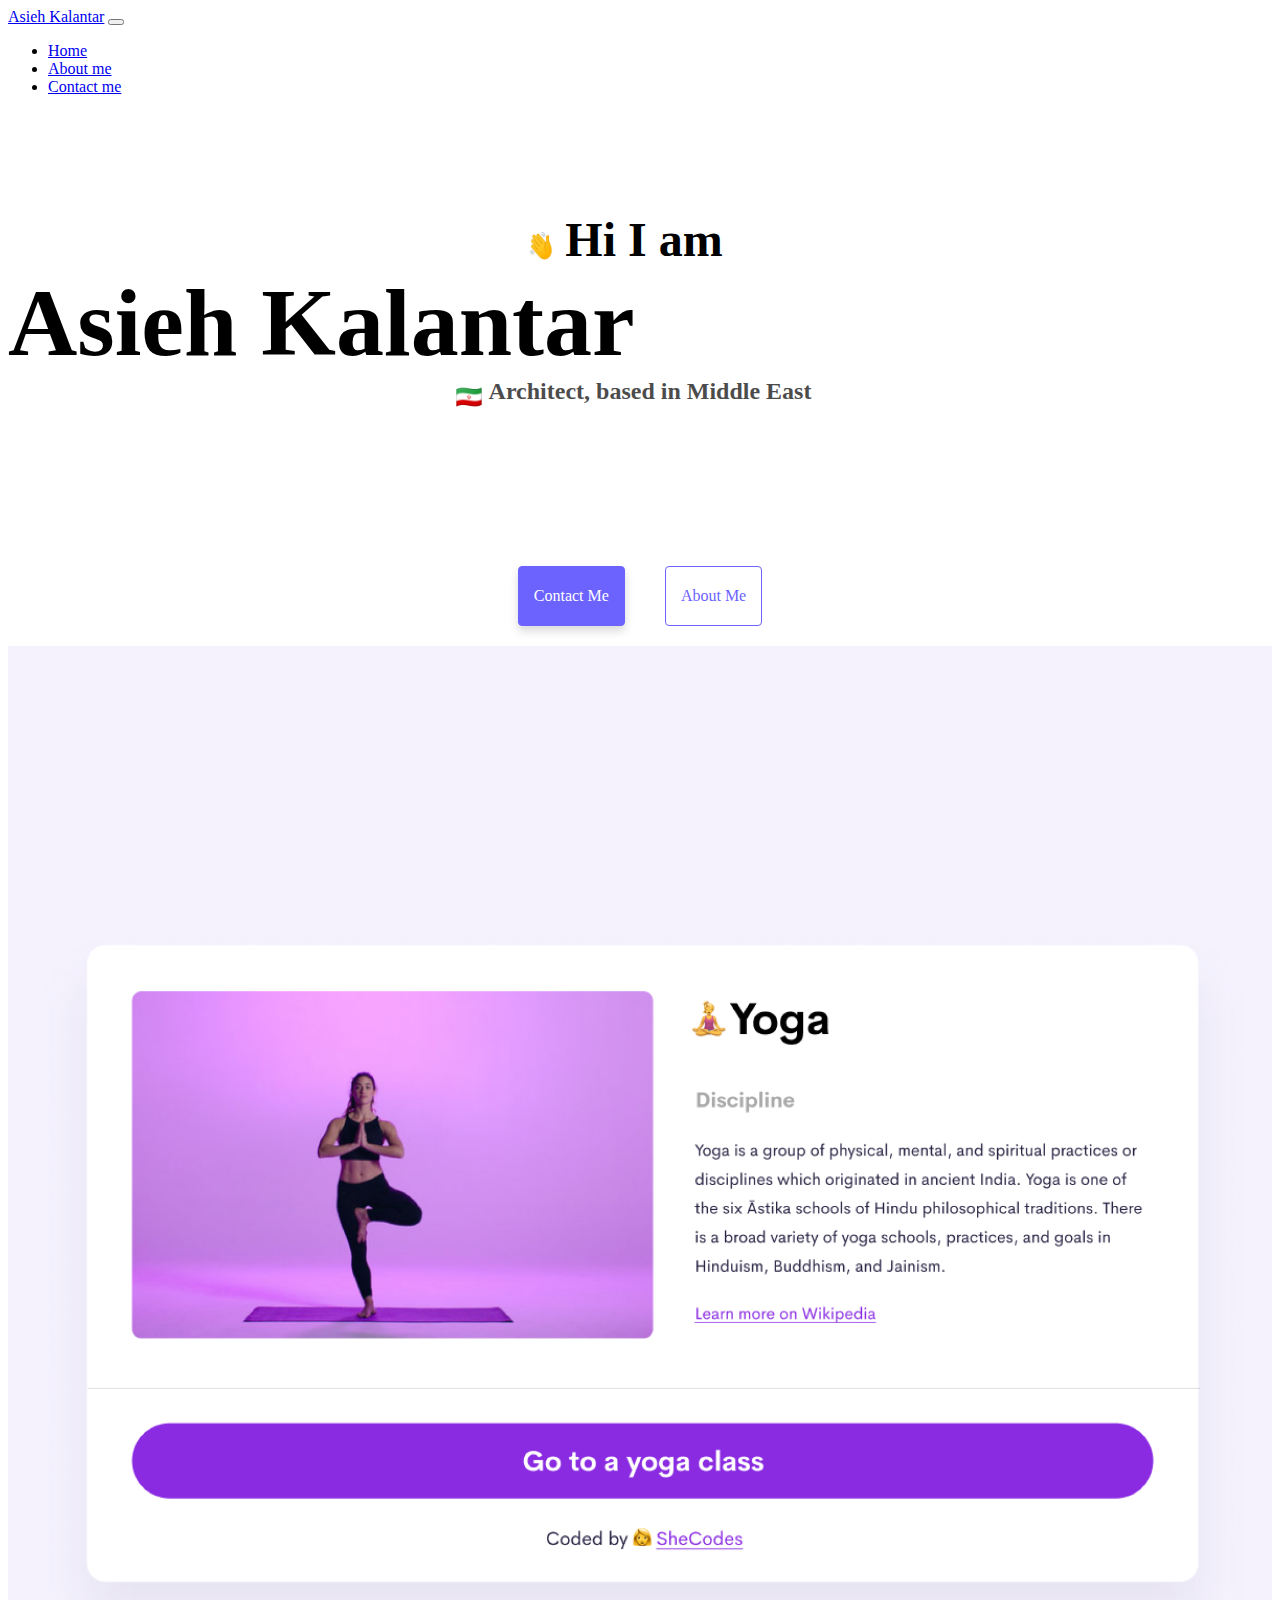
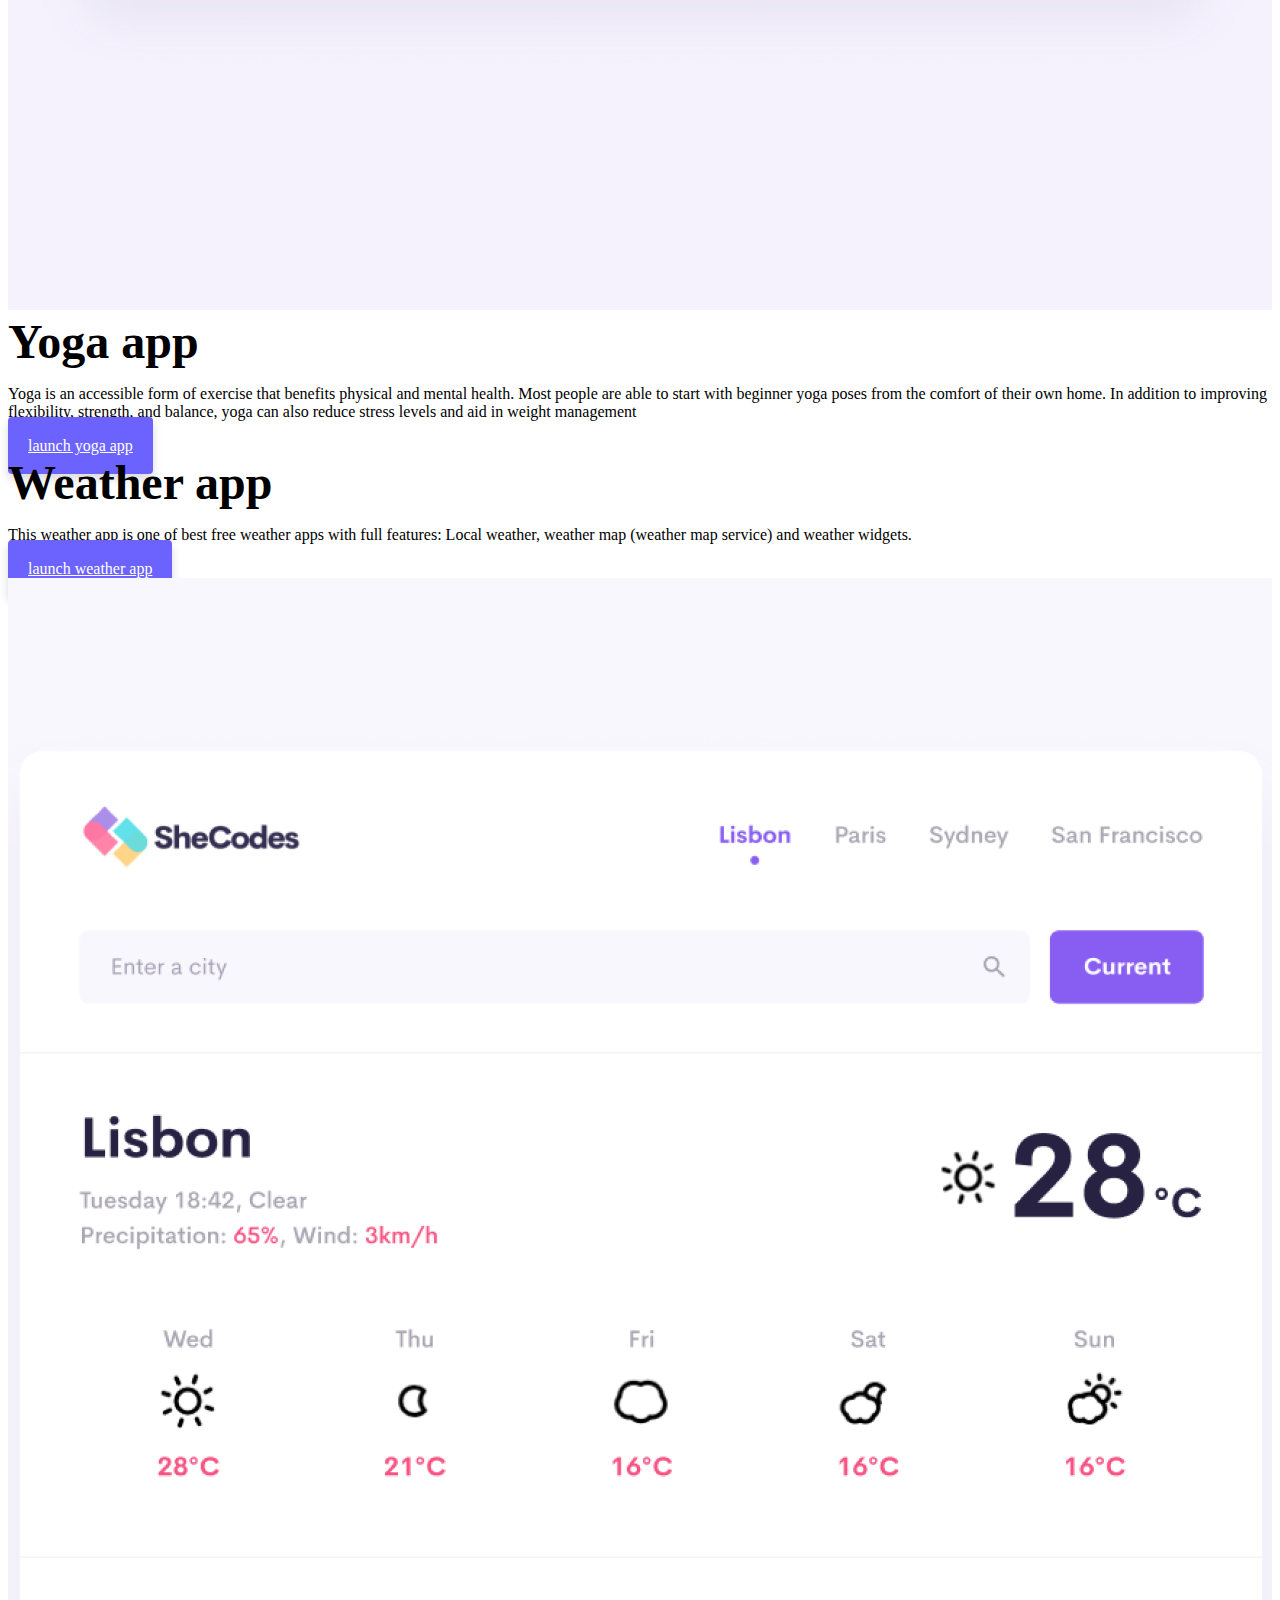
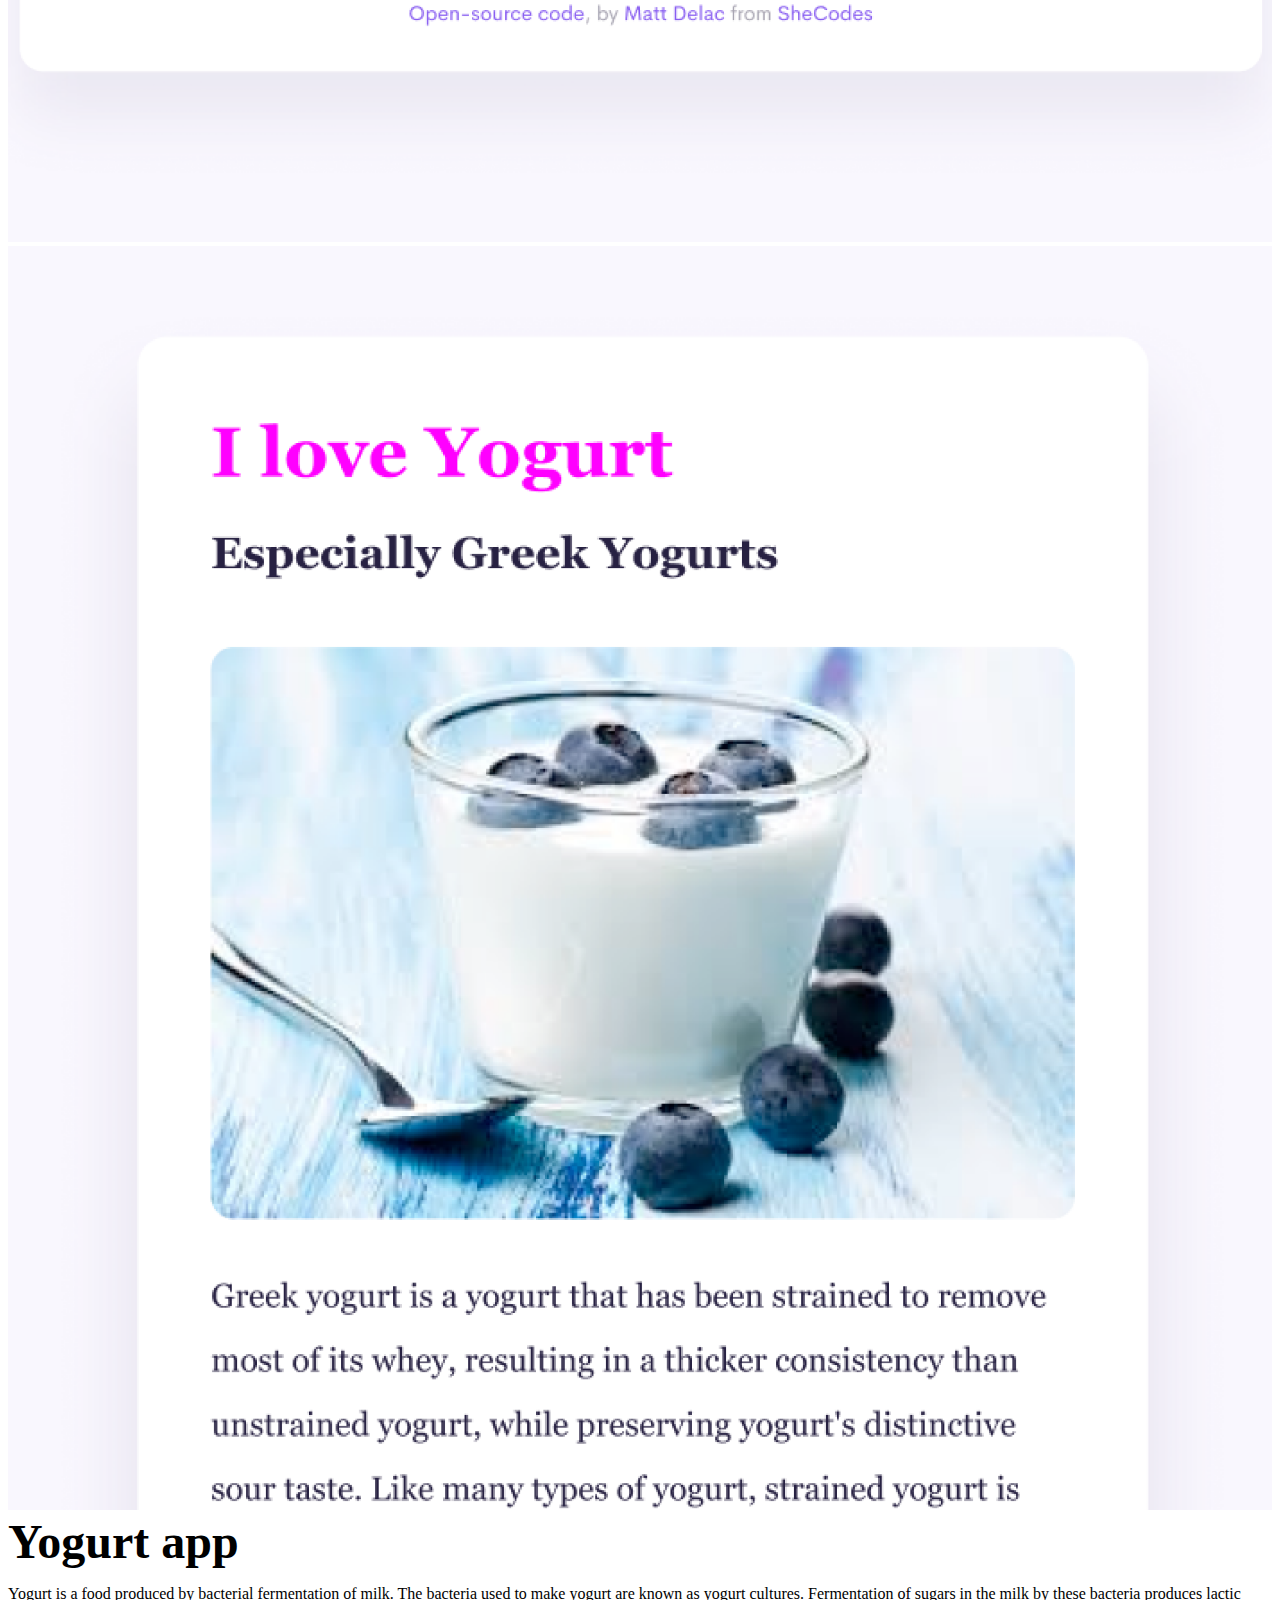
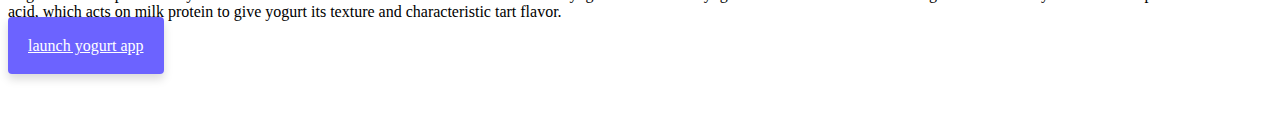
<file: index.html>
<!DOCTYPE html>
<html lang="en">
  <head>
    <meta charset="UTF-8" />
    <meta http-equiv="X-UA-Compatible" content="IE=edge" />
    <meta name="viewport" content="width=device-width, initial-scale=1.0" />
    <meta
      name="description"
      content="Asieh Kalantar is an architecture based in Middle East. check out her projects and contact her"
    />
    <title>Architecture- Asieh Kalantar</title>
    <link
      href="https://cdn.jsdelivr.net/npm/bootstrap@5.3.0-alpha1/dist/css/bootstrap.min.css"
      rel="stylesheet"
      integrity="sha384-GLhlTQ8iRABdZLl6O3oVMWSktQOp6b7In1Zl3/Jr59b6EGGoI1aFkw7cmDA6j6gD"
      crossorigin="anonymous"
    />
    <script
      src="https://cdn.jsdelivr.net/npm/bootstrap@5.3.0-alpha1/dist/js/bootstrap.bundle.min.js"
      integrity="sha384-w76AqPfDkMBDXo30jS1Sgez6pr3x5MlQ1ZAGC+nuZB+EYdgRZgiwxhTBTkF7CXvN"
      crossorigin="anonymous"
    ></script>
    <link rel="stylesheet" href="src/styles.css" />
  </head>
  <body>
    <nav class="navbar navbar-expand-lg bg-body-tertiary fixed-top ps-5">
      <div class="container-fluid">
        <a class="navbar-brand" href="index.html" title="Homepage"
          >Asieh Kalantar</a
        >
        <button
          class="navbar-toggler"
          type="button"
          data-bs-toggle="collapse"
          data-bs-target="#navbarNav"
          aria-controls="navbarNav"
          aria-expanded="false"
          aria-label="Toggle navigation"
        >
          <span class="navbar-toggler-icon"></span>
        </button>
        <div class="collapse navbar-collapse" id="navbarNav">
          <ul class="navbar-nav">
            <li class="nav-item">
              <a
                class="nav-link active"
                aria-current="page"
                href="index.html"
                title="Home"
                >Home</a
              >
            </li>
            <li class="nav-item">
              <a class="nav-link" href="about.html" title="About Asieh Kalantar"
                >About me</a
              >
            </li>
            <li class="nav-item">
              <a
                class="nav-link"
                href="about.html #contact"
                title="Contact Asieh Kalantar"
                >Contact me</a
              >
            </li>
          </ul>
        </div>
      </div>
    </nav>
    <div class="hand-pic">
      <img src="images/hand.png" class="hand" alt="hand emoji" />
      <h2 class="text center welcome">Hi I am</h2>
    </div>

    <h1 class="text-center">Asieh Kalantar</h1>

    <div class="flag-pic">
      <img src="images/flag.png" class="flag" alt="flag sign" />
      <h3 class="text-center career">Architect, based in Middle East</h3>
    </div>

    <div class="contact-about mb-5">
      <a
        href="about.html#contact"
        class="contact"
        title="Contact Asieh Kalantar"
        >Contact me</a
      >
      <a
        href="about.html"
        class="about text-center"
        title="About Asieh Kalantar"
        >About me</a
      >
    </div>

    <div class="container">
      <div class="row">
        <div class="col-md-6">
          <img
            src="images/yoga.png"
            alt="Yoga project"
            class="img-fluid mt-3 rounded pic"
          />
        </div>
        <div class="col-md-6">
          <h2 class="mt-3">Yoga app</h2>
          <p class="mt-3 mb-5">
            Yoga is an accessible form of exercise that benefits physical and
            mental health. Most people are able to start with beginner yoga
            poses from the comfort of their own home. In addition to improving
            flexibility, strength, and balance, yoga can also reduce stress
            levels and aid in weight management
          </p>
          <a
            href="#"
            class="text-capitalize primary-link text-decoration-none"
            title="Yoga project"
            >launch yoga app</a
          >
        </div>
      </div>
    </div>

    <div class="container">
      <div class="row">
        <div class="col-md-6 mt-5">
          <h2 class="mt-3">Weather app</h2>
          <p class="mt-3 mb-5">
            This weather app is one of best free weather apps with full
            features: Local weather, weather map (weather map service) and
            weather widgets.
          </p>
          <a
            href="#"
            class="text-capitalize primary-link text-decoration-none"
            title="Weather project"
            >launch weather app</a
          >
        </div>
        <div class="col-md-6 mt-5">
          <img
            src="images/weather.png"
            alt="Weather project"
            class="img-fluid mt-3 rounded pic"
          />
        </div>
      </div>
    </div>

    <div class="container">
      <div class="row mt-5">
        <div class="col-md-6 mt-3">
          <img
            src="images/yogurt.png"
            alt="Yogurt project"
            class="img-fluid mt-3 rounded pic"
          />
        </div>
        <div class="col-md-6">
          <h2 class="mt-3">Yogurt app</h2>
          <p class="mt-3 mb-5">
            Yogurt is a food produced by bacterial fermentation of milk. The
            bacteria used to make yogurt are known as yogurt cultures.
            Fermentation of sugars in the milk by these bacteria produces lactic
            acid, which acts on milk protein to give yogurt its texture and
            characteristic tart flavor.
          </p>
          <a
            href="#"
            class="text-capitalize primary-link text-decoration-none"
            title="Yogurt project"
            >launch yogurt app</a
          >
        </div>
      </div>
    </div>
  </body>
</html>
</file>
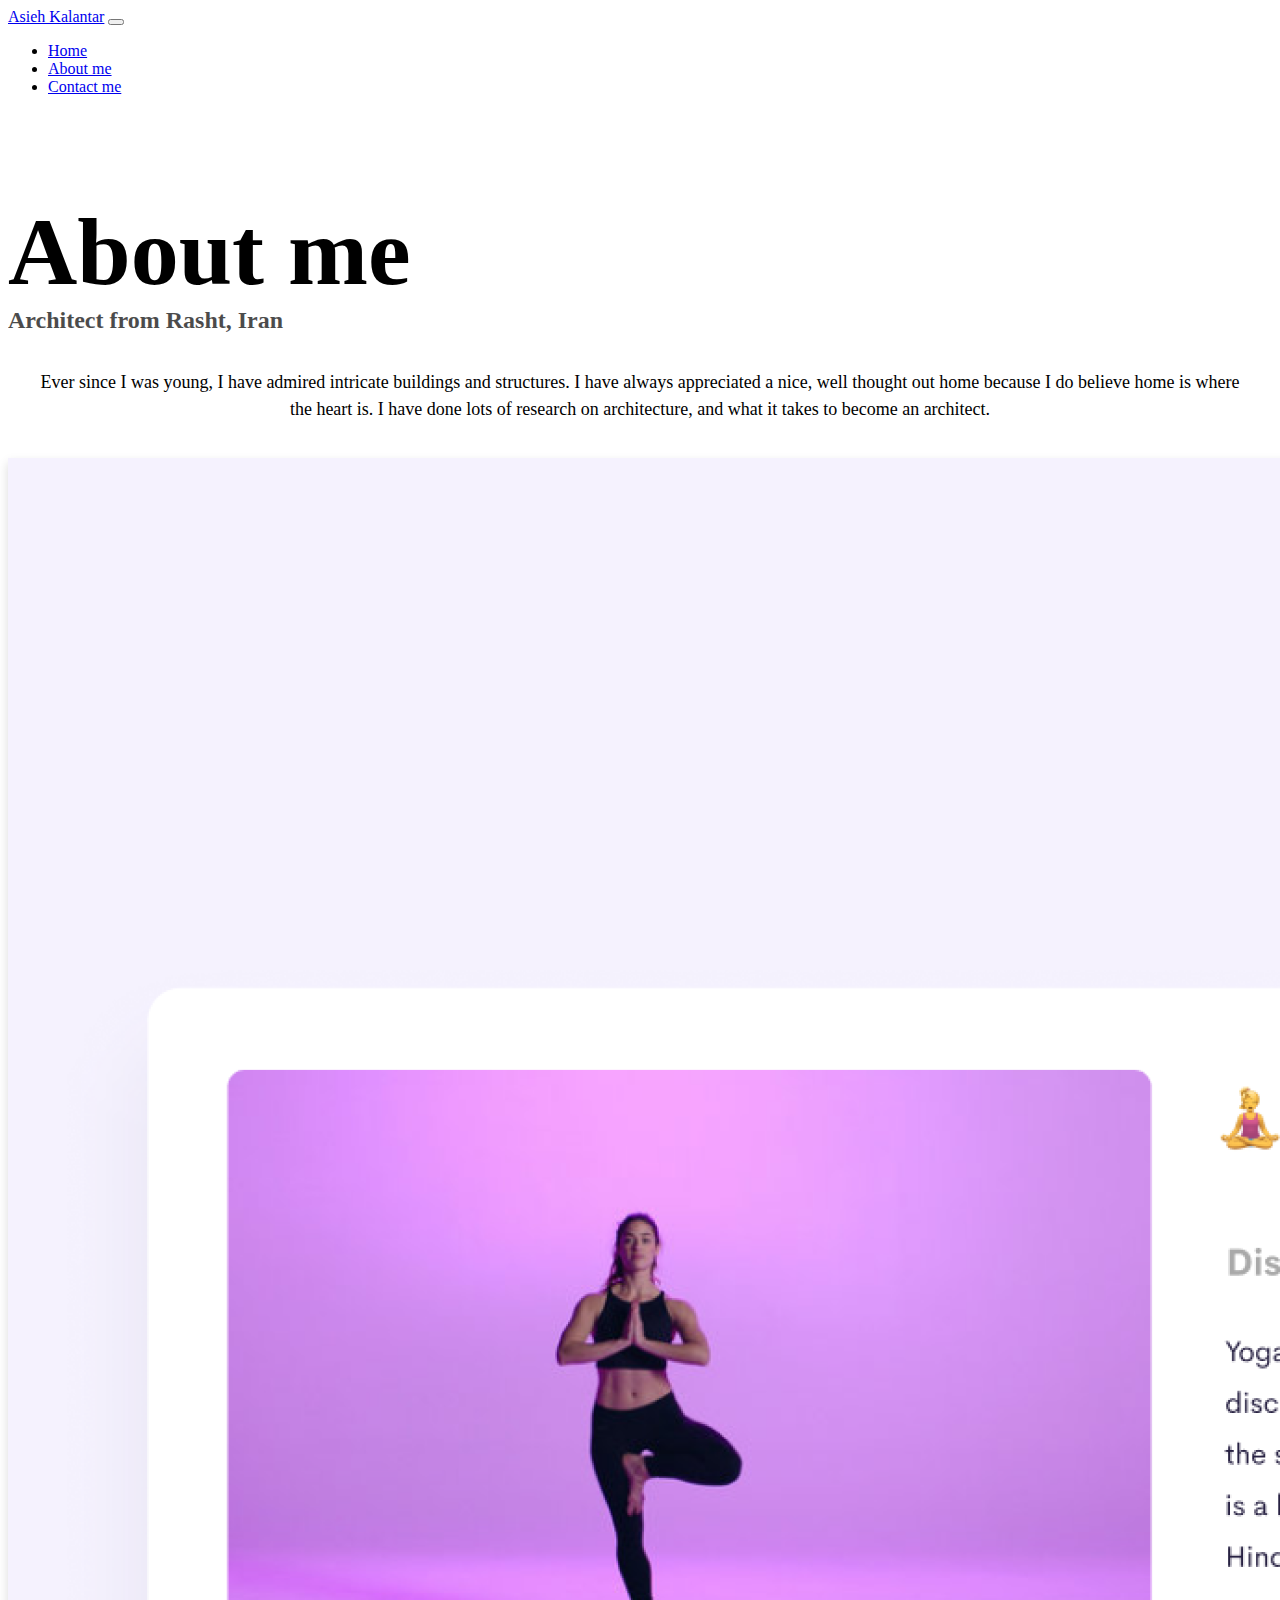
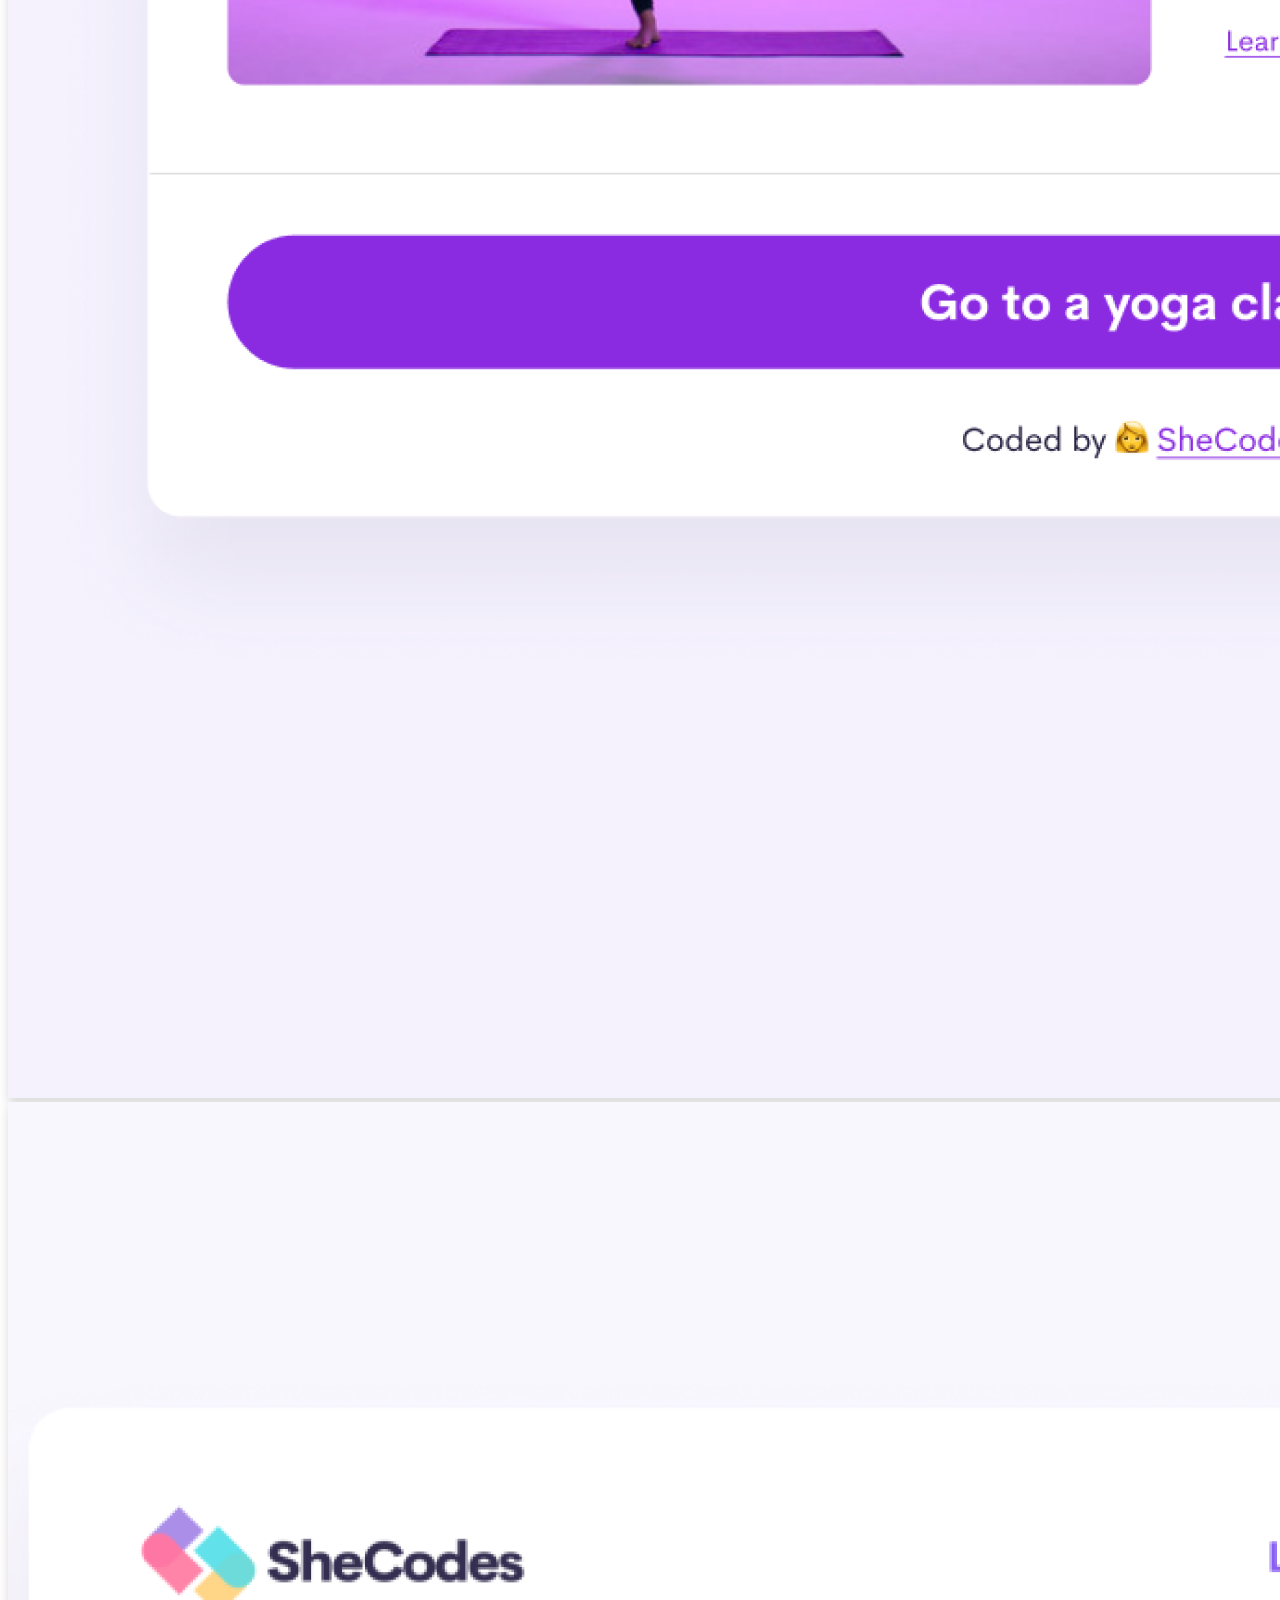
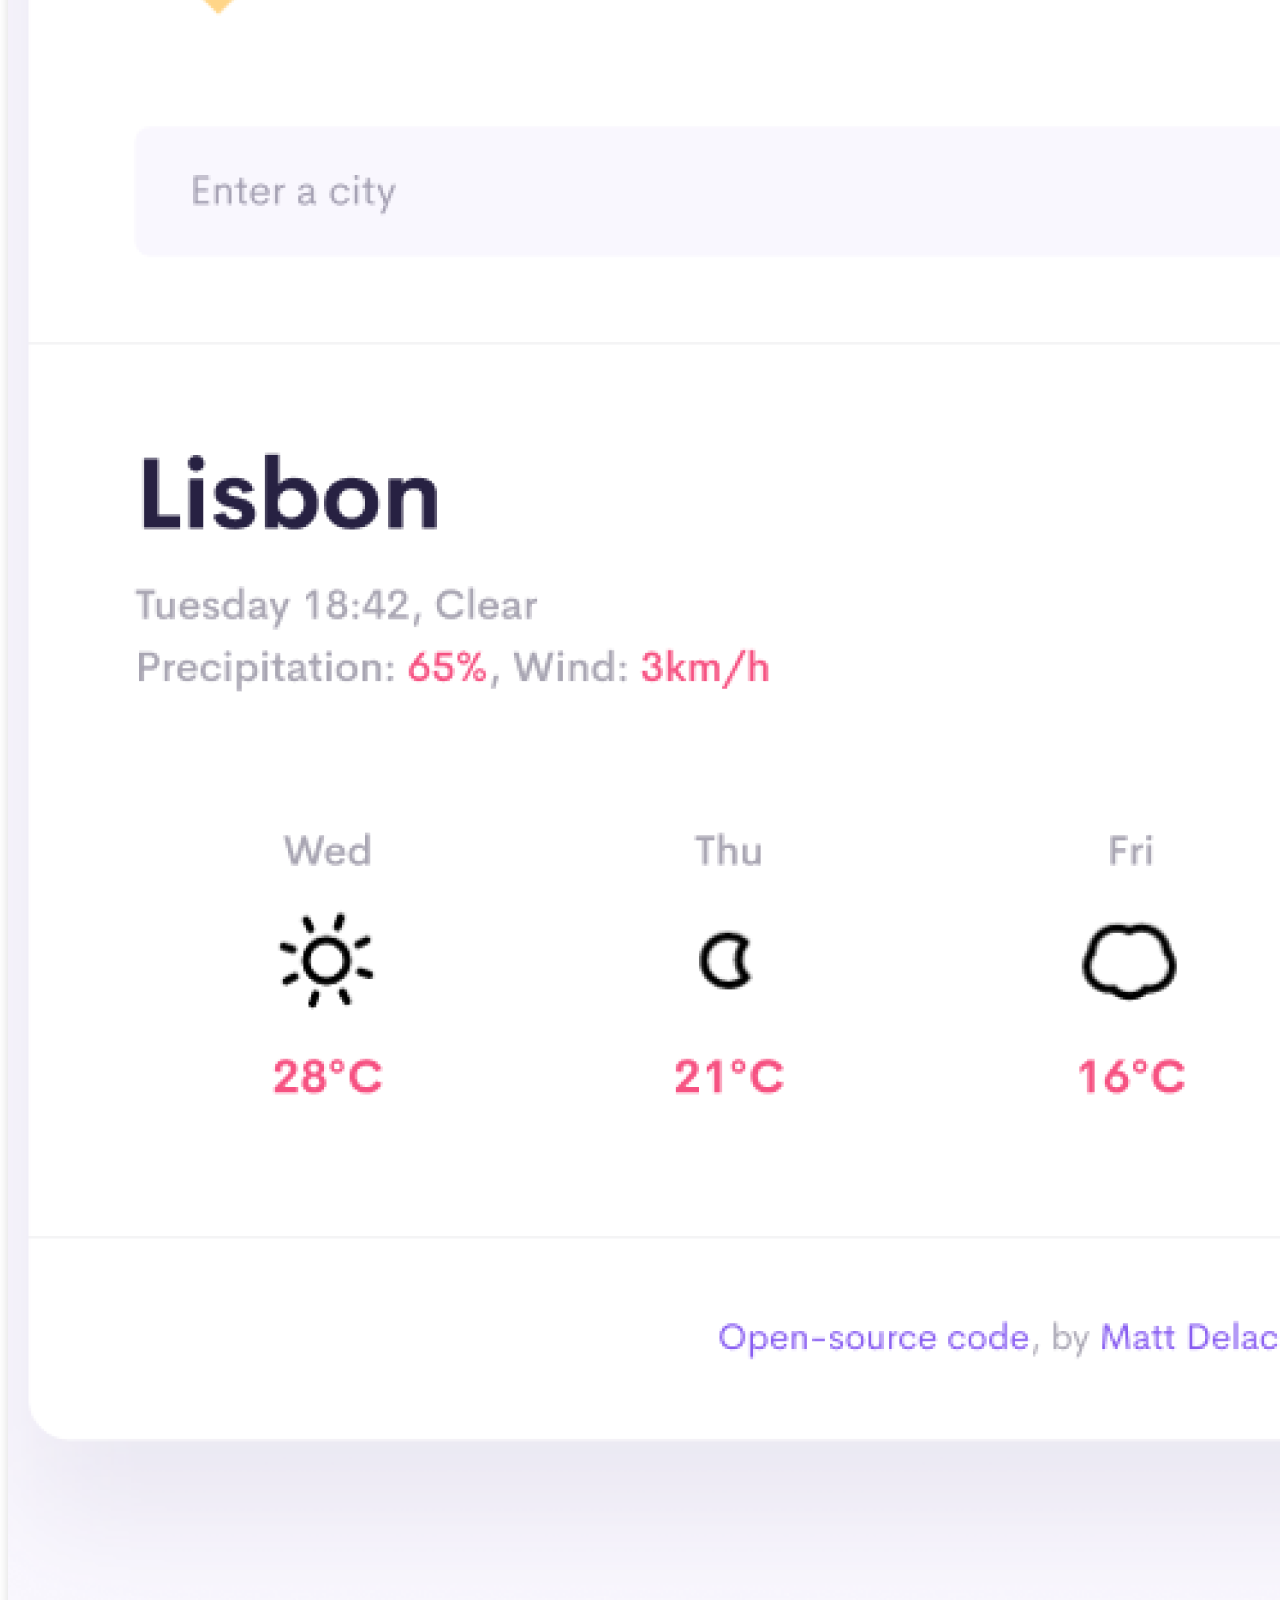
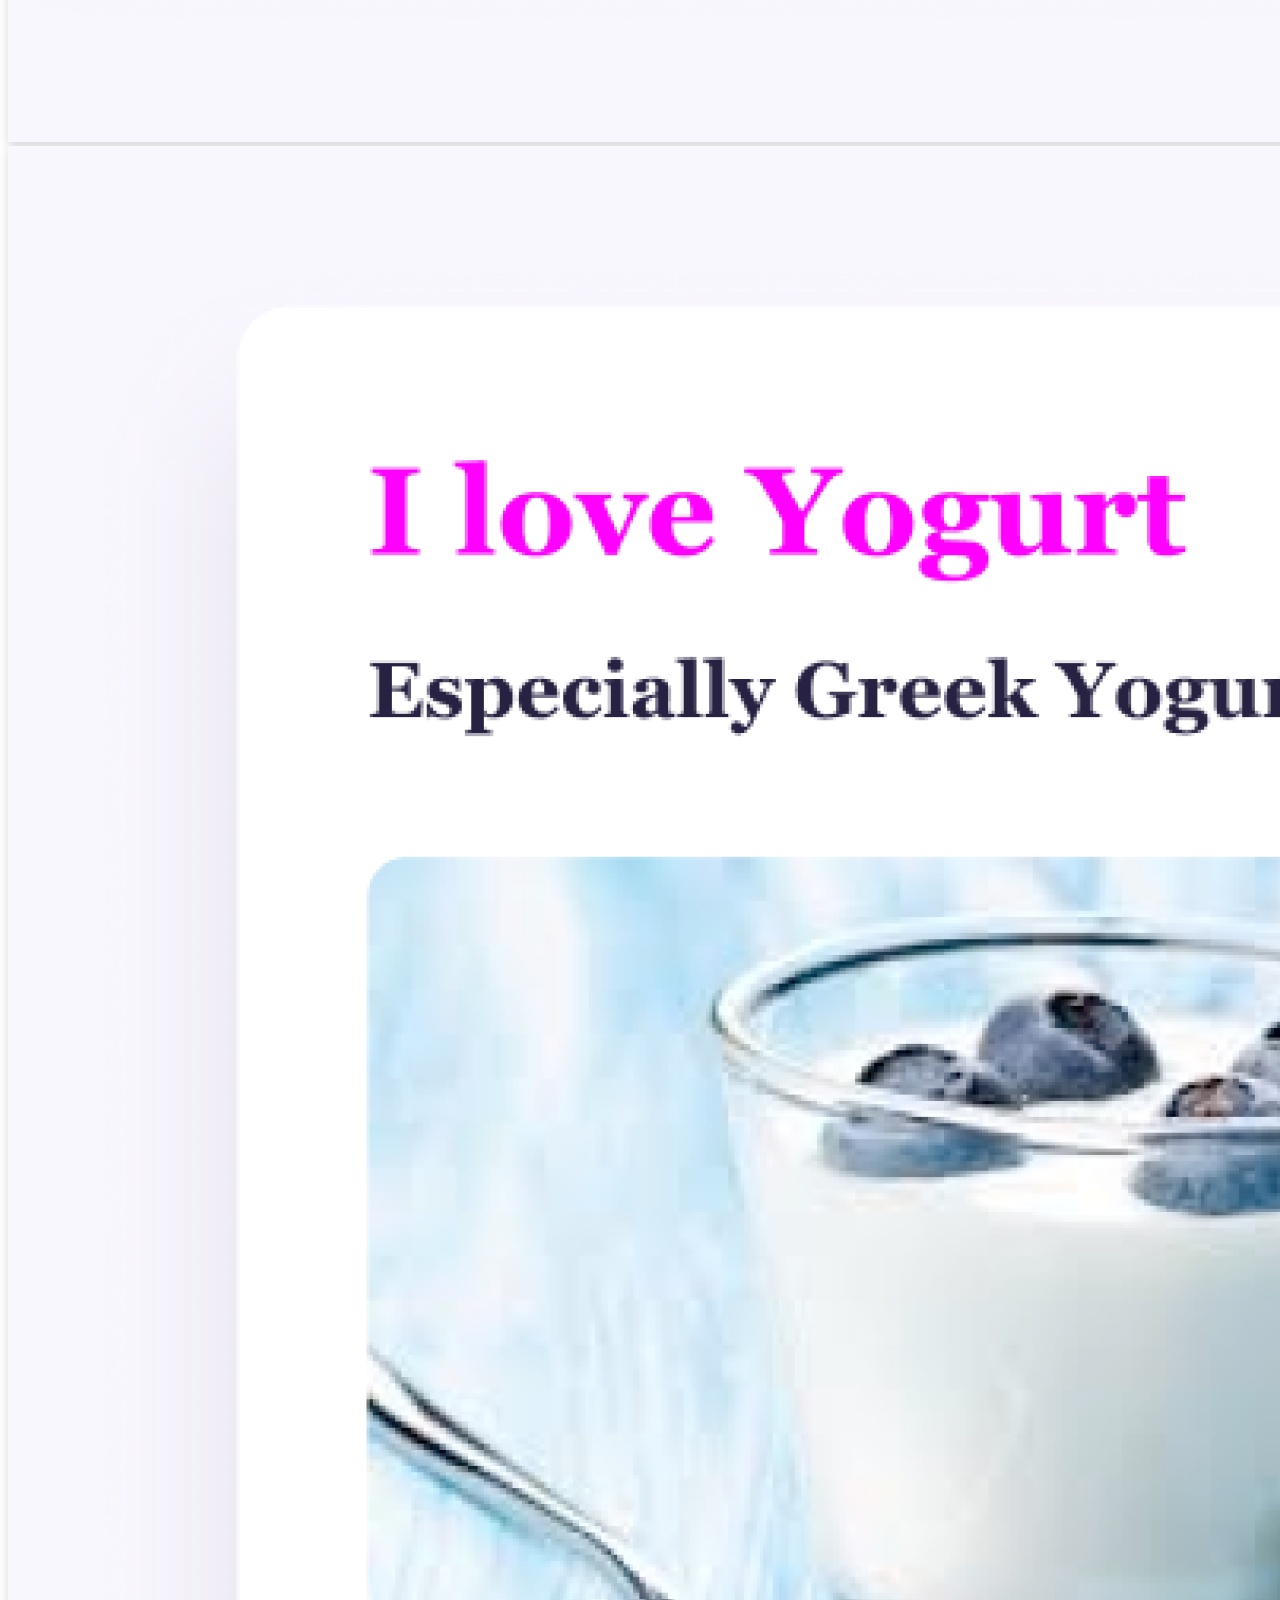
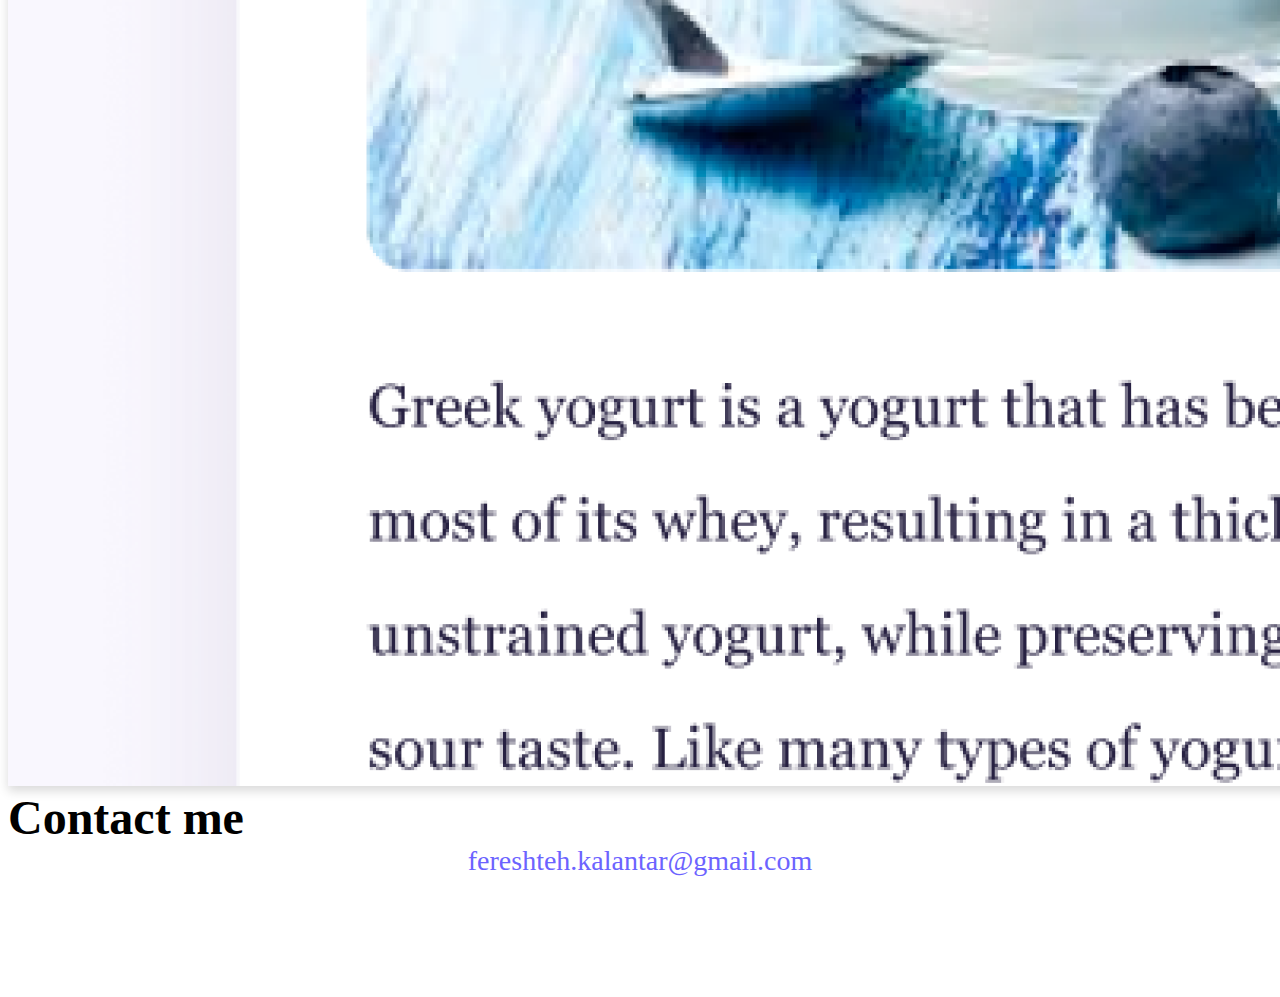
<file: about.html>
<!DOCTYPE html>
<html lang="en">
  <head>
    <meta charset="UTF-8" />
    <meta http-equiv="X-UA-Compatible" content="IE=edge" />
    <meta name="viewport" content="width=device-width, initial-scale=1.0" />
    <title>Document</title>
    <link
      href="https://cdn.jsdelivr.net/npm/bootstrap@5.3.0-alpha1/dist/css/bootstrap.min.css"
      rel="stylesheet"
      integrity="sha384-GLhlTQ8iRABdZLl6O3oVMWSktQOp6b7In1Zl3/Jr59b6EGGoI1aFkw7cmDA6j6gD"
      crossorigin="anonymous"
    />
    <script
      src="https://cdn.jsdelivr.net/npm/bootstrap@5.3.0-alpha1/dist/js/bootstrap.bundle.min.js"
      integrity="sha384-w76AqPfDkMBDXo30jS1Sgez6pr3x5MlQ1ZAGC+nuZB+EYdgRZgiwxhTBTkF7CXvN"
      crossorigin="anonymous"
    ></script>
    <link rel="stylesheet" href="src/styles.css" />
  </head>
  <body>
    <nav class="navbar navbar-expand-lg bg-body-tertiary fixed-top ps-5">
      <div class="container-fluid">
        <a class="navbar-brand" href="index.html" title="Homepage">Asieh Kalantar</a>
        <button
          class="navbar-toggler"
          type="button"
          data-bs-toggle="collapse"
          data-bs-target="#navbarNav"
          aria-controls="navbarNav"
          aria-expanded="false"
          aria-label="Toggle navigation"
        >
          <span class="navbar-toggler-icon"></span>
        </button>
        <div class="collapse navbar-collapse" id="navbarNav">
          <ul class="navbar-nav">
            <li class="nav-item">
              <a class="nav-link active" aria-current="page" href="index.html" title="Home"
                >Home</a
              >
            </li>
            <li class="nav-item">
              <a class="nav-link" href="about.html" title="About Asieh Kalantar"
                >About me</a
              >
            </li>
            <li class="nav-item">
              <a
                class="nav-link"
                href="about.html #contact"
                title="Contact Asieh Kalantar"
                >Contact me</a
              >
            </li>
          </ul>
        </div>
      </div>
    </nav>
    <h1 class="text-center about-link">About me</h1>
    <h3 class="text-center">Architect from Rasht, Iran</h3>
    <div class="content">
      <p class="paragraph">
        Ever since I was young, I have admired intricate buildings and
        structures. I have always appreciated a nice, well thought out home
        because I do believe home is where the heart is. I have done lots of
        research on architecture, and what it takes to become an architect.
      </p>
    </div>
    <div class="container">
      <div class="row">
        <div class="col-sm-4">
          <img
            src="images/yoga.png"
            class="img-fluid border mb-3 rounded p-2 images"
            alt="Yoga project"
          />
        </div>
        <div class="col-sm-4">
          <img
            src="images/weather.png"
            class="img-fluid border mb-3 rounded p-2 images"
            alt="Weather project"
          />
        </div>
        <div class="col-sm-4">
          <img
            src="images/yogurt.png"
            class="img-fluid border mb-3 rounded p-2 images"
            alt="Yogurt project"
          />
        </div>
      </div>
    </div>
    <h2 id="contact" class="text-center mt-5">Contact me</h2>
    <a
      href="mailto:fereshteh.kalantar@gmail.com"
      class="mail"
      title="Mail to Asieh Kalantar"
      >fereshteh.kalantar@gmail.com</a
    >
  </body>
</html>
</file>
<file: src/styles.css>
:root {
  --primary-color: #6c63ff;
  --secondary-color: #f5f2fe;
  --box-shadow: 0 5px 10px rgba(0, 0, 0, 0.15);
}

body {
  margin-bottom: 60px;
}

h1,
h2,
h3 {
  margin: 0;
}

h1 {
  font-size: 96px;
}

h2 {
  font-size: 48px;
}

h3 {
  font-size: 24px;
  opacity: 0.7;
}

.content {
  display: flex;
}

.welcome {
  margin-top: 100px;
  position: relative;
  right: 60px;
}

.paragraph {
  text-align: center;
  font-size: 18px;
  line-height: 1.5;
  border-radius: 4px;
  margin: 15px 10px;
  padding: 20px;
}

.contact-about {
  display: flex;
  justify-content: center;
  margin-top: 40px;
}

.contact-about a {
  border: 1px solid var(--primary-color);
  text-decoration: none;
  text-transform: capitalize;
  margin: 20px;
  padding: 20px 15px;
  border-radius: 4px;
  text-align: center;
}

.about {
  color: var(--primary-color);
}

.contact {
  color: white;
  background-color: var(--primary-color);
  box-shadow: var(--box-shadow);
}

.back-link {
  color: var(--primary-color);
  margin-bottom: 0;
}

.mail {
  display: flex;
  justify-content: center;
  color: var(--primary-color);
  font-size: 28px;
  text-decoration: none;
  margin-bottom: 120px;
}

.mail:hover {
  text-decoration: underline;
}

.primary-link {
  background-color: var(--primary-color);
  padding: 20px;
  color: white;
  border-radius: 4px;
  margin-top: 5px;
  box-shadow: var(--box-shadow);
}
a:hover {
  color: #0a58ca;
}

.about-link {
  margin-top: 100px;
}

.images {
  box-shadow: var(--box-shadow);
}

.pic {
  max-width: 100%;
  height: auto;
}

.hand-pic {
  display: flex;
  justify-content: center;
}

.hand {
  position: relative;
  top: 57px;
  left: -20px;
  transform: scale(0.2);
}

.flag-pic {
  display: flex;
  justify-content: center;
}

.flag {
  transform: scale(0.2);
  position: relative;
  top: -45px;
  right: 10px;
}

.career {
  position: relative;
  right: 58px;
}

@media (max-width: 576px) {
  h1 {
    font-size: 48px;
    line-height: 1.5;
  }

  h2 {
    font-size: 32px;
    text-align: center;
  }

  p {
    text-align: center;
  }

  .primary-link {
    display: block;
    text-align: center;
    margin: 0 20px;
  }

  .mail{
    font-size: 22px;
  }
}
</file>
